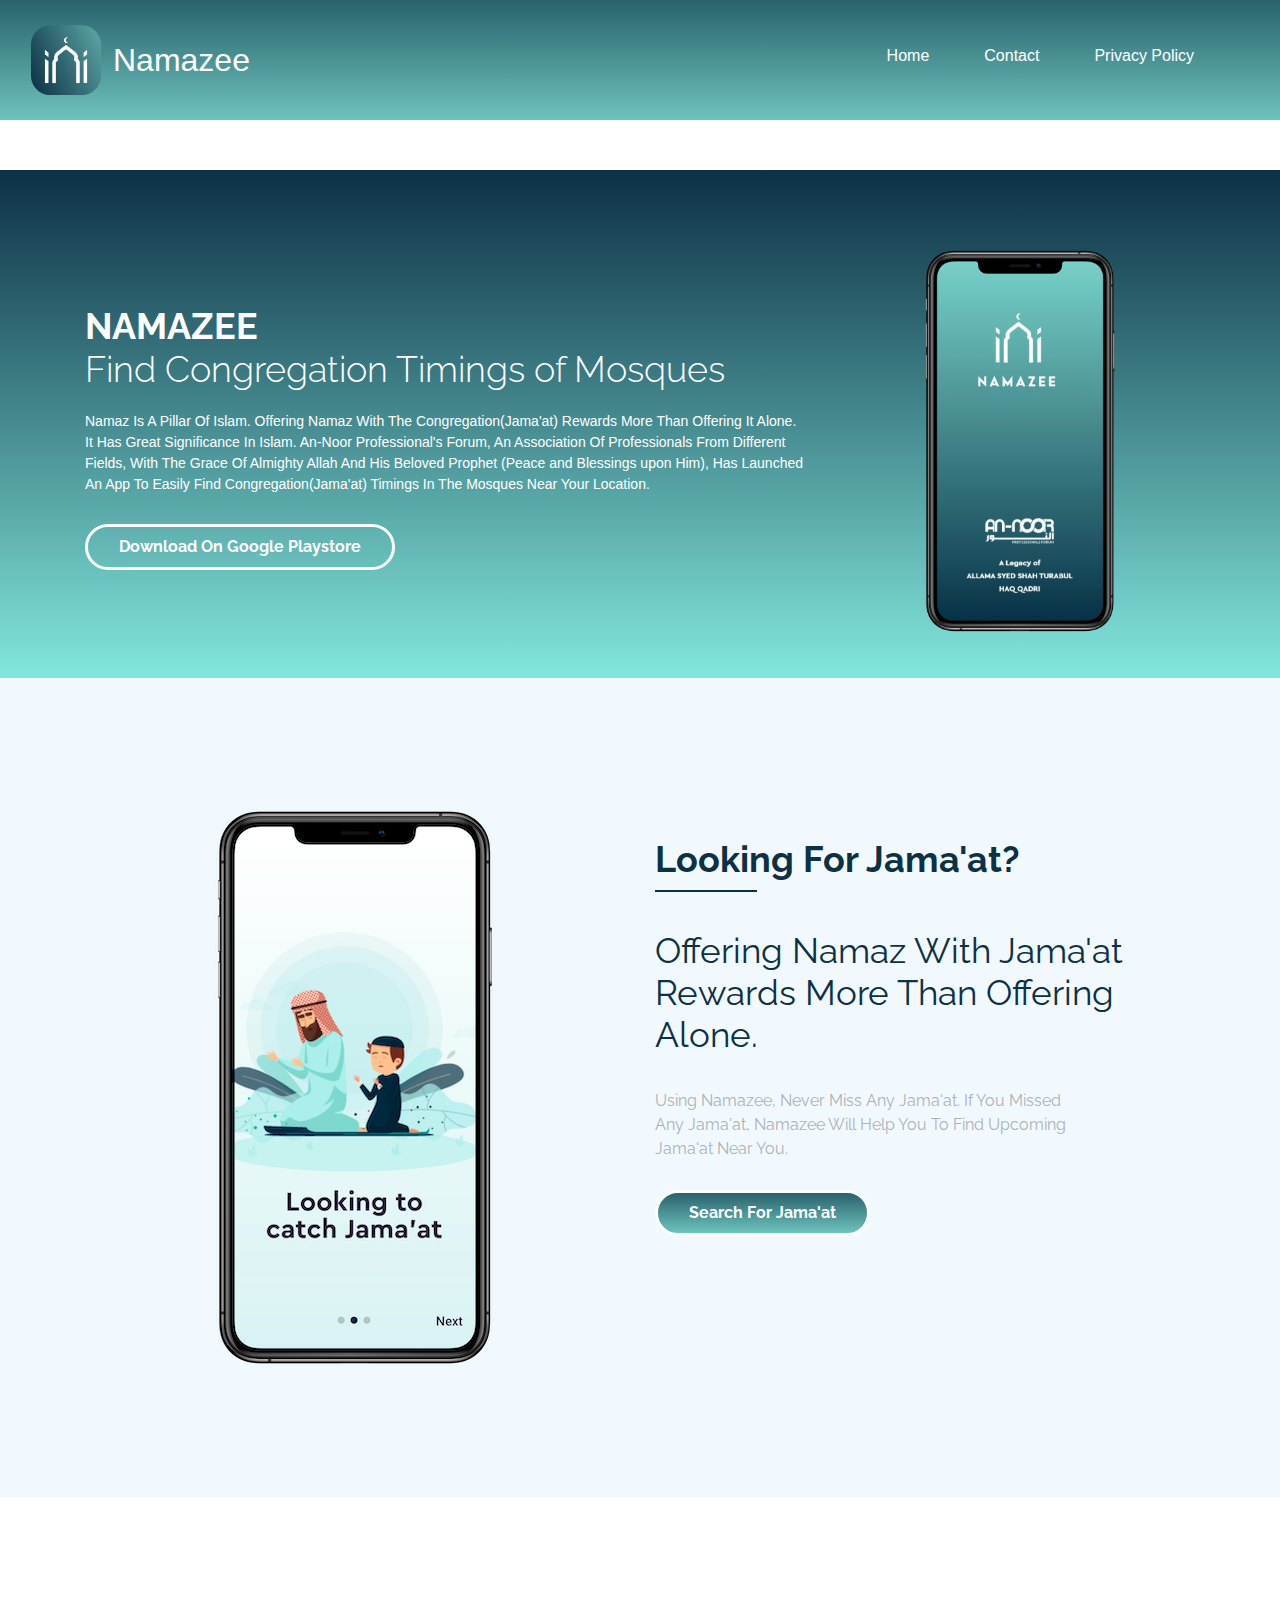
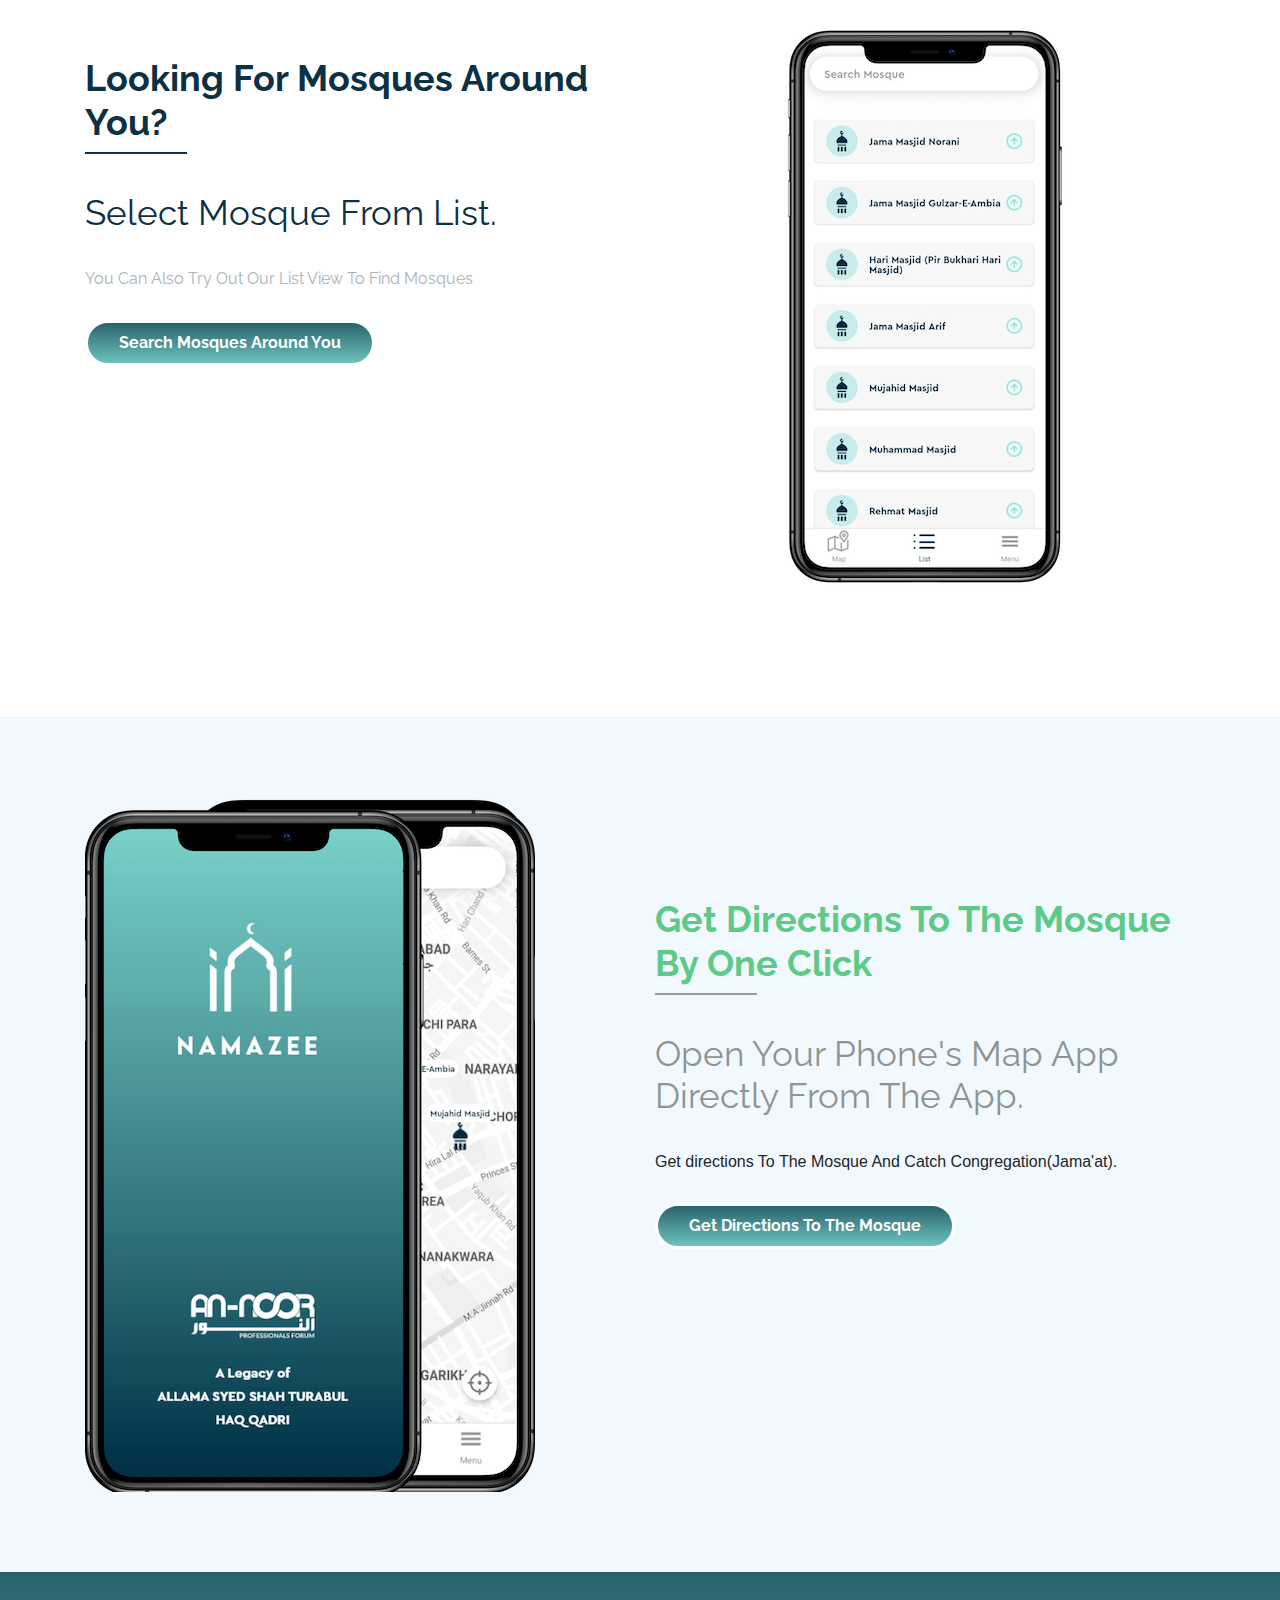
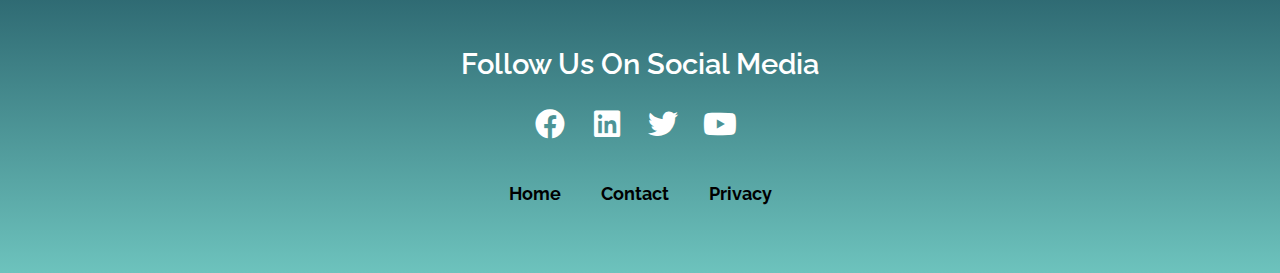
<file: index.html>
<!DOCTYPE html>
<html lang="en">
<head>
    <meta charset="UTF-8">
    <meta name="viewport" content="width=device-width, initial-scale=1.0">
    <link href="http://fonts.googleapis.com/css?family=Raleway:400,100,300,700,600,500" rel="stylesheet">
    <link href="http://fonts.googleapis.com/css?family=Droid+Serif:400,400italic,700" rel="stylesheet">
    <link rel="stylesheet" href="https://cdnjs.cloudflare.com/ajax/libs/font-awesome/5.15.3/css/all.min.css">
    <link rel="stylesheet" href="https://stackpath.bootstrapcdn.com/bootstrap/4.5.2/css/bootstrap.min.css">
    <link rel="stylesheet" type="text/css" href="index.css" />
    <title>Namazee</title>
</head>
<body>
  </head>
  <body>
    <nav class="navbar navbar-light bg-custom">
      <div class="container-fluid">
        <a class="navbar-brand" href="#">
          <img
            src="./img/logo.png"
            alt=""
            width="47"
            height="45"
            class="d-inline-block align-text-top"
          />
          <h3>Namazee</h3>
        </a>
        <ul class="navbar-nav">
          <li class="nav-item">
            <a class="nav-link active" aria-current="page" href="index.html"
              ><h4>Home</h4></a
            >
          </li>

          <li class="nav-item">
            <a class="nav-link active" aria-current="page" href="Contact.Html"
              ><h4>Contact</h4></a
            >
          </li>

          <li class="nav-item">
            <a class="nav-link active" aria-current="page" href="Privacy.html"
              ><h4>Privacy Policy</h4></a
            >
          </li>
        </ul>
      </div>
    </nav>

    <!-- Slider Start
        ============================================================== -->

    <section id="slider">
      <div class="container">
        <div class="row">
          <div class="col-md-8">
            <div class="block">
              <div class="slider-text-area">
                <div class="slider-text">
                  <h2>NAMAZEE <br /></h2>
                  <p class="sub-slider-text">
                    Find Congregation Timings of Mosques
                  </p>
                  <p class="slider-p">
                    Namaz Is A Pillar Of Islam. Offering Namaz With The Congregation(Jama'at) Rewards More Than Offering It Alone. <br />
                    It Has Great Significance In Islam. An-Noor Professional's Forum, An Association Of Professionals From Different <br />
                    Fields, With The Grace Of Almighty Allah And His Beloved Prophet (Peace and Blessings upon Him), Has Launched <br />
                    An App To Easily Find Congregation(Jama'at) Timings In The Mosques Near Your Location.
                  </p>
                  <button
                    id="downloadButton"
                    class="btn btn-default edit-button-1"
                  >
                    Download On Google Playstore
                  </button>
                  <script>
                    document
                      .getElementById("downloadButton")
                      .addEventListener("click", function () {
                        window.open(
                          "https://play.google.com/store/apps/details?id=com.annoor.namazee&pcampaignid=web_share",
                          "_blank"
                        );
                      });
                  </script>
                </div>
              </div>
            </div>
          </div>
          <!-- .col-md-8 close -->
          <div class="col-md-4">
            <!-- Adjust the column width as needed -->
            <div class="phone-image-container">
              <img
                src="./img/phone.png"
                class="phone-image"
                alt="Phone Image"
              />
            </div>
          </div>
          <!-- .col-md-4 close -->
        </div>
        <!-- .row close -->
      </div>
      <!-- .container close -->
    </section>
    <!-- #slider close -->

    <!-- content-1 start
        ===================================================== -->

    <section id="contant-1">
      <div class="container">
        <div class="row">
          <div class="col-md-6">
            <div class="block-right">
              <div class="block-right-img">
                <img src="/img/phone-2.png" alt="img" />
              </div>
            </div>
          </div>
          <!-- .col-md-6 close -->
          <div class="col-md-6">
            <div class="block-left">
              <div class="contant-1-text-area">
                <div class="contant-1-head">
                  <h1>Looking For Jama'at?</h1>
                </div>
                <div class="contant-1-text">
                  <h2>
                    Offering Namaz With Jama'at <br />
                    Rewards More Than Offering Alone.
                  </h2>
                  <p>
                    Using Namazee, Never Miss Any Jama'at. If You Missed<br />Any
                    Jama'at, Namazee Will Help You To Find Upcoming<br />
                    Jama'at Near You.
                  </p>
                  <button
                    id="downloadButton2"
                    class="btn btn-default edit-button-2"
                  >
                    Search For Jama'at
                  </button>
                  <script>
                    document
                      .getElementById("downloadButton2")
                      .addEventListener("click", function () {
                        window.open(
                          "https://play.google.com/store/apps/details?id=com.annoor.namazee&pcampaignid=web_share",
                          "_blank"
                        );
                      });
                  </script>
                </div>
              </div>
            </div>
          </div>
          <!-- .col-md-6 close -->
        </div>
        <!-- .row close -->
      </div>
      <!-- .container close -->
    </section>
    <!-- #content-1 close -->

     <!-- contaet-2 start
        ===================================================== -->

        <section id="content-2">
          <div class="container">
              <div class="row">
                  <div class="col-md-6">
                      <div class="block-left">
                          <div class="contant-1-text-area">
                              <div class="contant-1-head">
                                  <h1>Looking For Mosques Around You?</h1>
                              </div>
                              <div class="contant-1-text">
                                  <h2>Select Mosque From List.</h2>
                                  <p>You Can Also Try Out Our List View To Find Mosques</p>
                                  <button
                    id="downloadButton3"
                    class="btn btn-default edit-button-3"
                  >
                    Search Mosques Around You
                  </button>
                  <script>
                    document
                      .getElementById("downloadButton3")
                      .addEventListener("click", function () {
                        window.open(
                          "https://play.google.com/store/apps/details?id=com.annoor.namazee&pcampaignid=web_share",
                          "_blank"
                        );
                      });
                  </script>
                              </div>
                          </div>
                      </div>
                  </div><!-- .col-md-6 close -->
                  <div class="col-md-6">
                      <div class="block-right">
                          <div class="block-right-img">
                              <img src="img/phone-3.png" alt="img">
                          </div>
                      </div>
                  </div><!-- .col-md-6 close -->
              </div><!-- .row close -->
          </div><!-- .container close -->
      </section><!-- #content-2 close -->

       <!-- Content-3 Start
        =============================================================== -->

        <section id="contant-3">
          <div class="container">
              <div class="row">
                  <div class="col-md-6">
                      <div class="block-left">
                          <div class="contant-3-img">
                              <img src="img/phone-4.png" alt="img">
                          </div>
                      </div>
                  </div><!-- .col-md-6 close -->

                  <div class="col-md-6">
                      <div class="block-right">
                          <div class="contant-3-text-area">
                              <div class="contant-3-header">
                                  <h1>Get Directions To The Mosque<br> By One Click</h2>
                              </div>
                              <div class="contant-3-text">
                                 <h2>Open Your Phone's Map App <br> Directly From The App.</h3>
                                 <p>Get directions To The Mosque And Catch Congregation(Jama'at).</p>
                                 <button
                    id="downloadButton4"
                    class="btn btn-default edit-button-4"
                  >
                    Get Directions To The Mosque
                  </button>
                  <script>
                    document
                      .getElementById("downloadButton4")
                      .addEventListener("click", function () {
                        window.open(
                          "https://play.google.com/store/apps/details?id=com.annoor.namazee&pcampaignid=web_share",
                          "_blank"
                        );
                      });
                  </script>
                              </div>
                          </div>
                      </div>
                  </div><!-- .col-md-6 close -->
              </div><!-- .row close -->
          </div><!-- .container close -->
      </section><!-- #content-3 close -->

      <!-- FOOTER Start
        =============================================================== -->
      <section id="footer">
        <div class="container">
            <div class="row">
                <div class="col-md-12">
                    <div class="block">
                        <div class="footer-contant">
                            <h3>Follow Us On Social Media</h3>
                            <div class="social-icon">
                                <a href="https://www.facebook.com/namazee.official" target="_blank"><i class="fab fa-facebook"></i></a>
                                <a href="https://www.linkedin.com/company/annoorforum/" target="_blank"><i class="fab fa-linkedin"></i></a>
                                <a href="https://twitter.com/AnNoorForum" target="_blank"><i class="fab fa-twitter"></i></a>
                                <a href="https://www.youtube.com/@alwaysislam8092" target="_blank"><i class="fab fa-youtube"></i></a>
                            </div>
                            <div class="support-link">
                                <ul>
                                  <li><a href="index.html">Home</a></li>
                                    <li><a href="Contact.Html">Contact</a></li>
                                    <li><a href="Privacy.html">Privacy</a></li>
                                </ul>
                            </div>
                        </div>
                    </div>
                </div><!-- col-md-12 -->
            </div><!-- .row -->
        </div><!-- .container -->
    </section><!-- #footer -->
<!-- Scripts can be placed at the end of the body for better performance -->
<script src="https://code.jquery.com/jquery-3.5.1.slim.min.js"></script>
<script src="https://stackpath.bootstrapcdn.com/bootstrap/4.5.2/js/bootstrap.min.js"></script>
  </body>
</html>
</file>
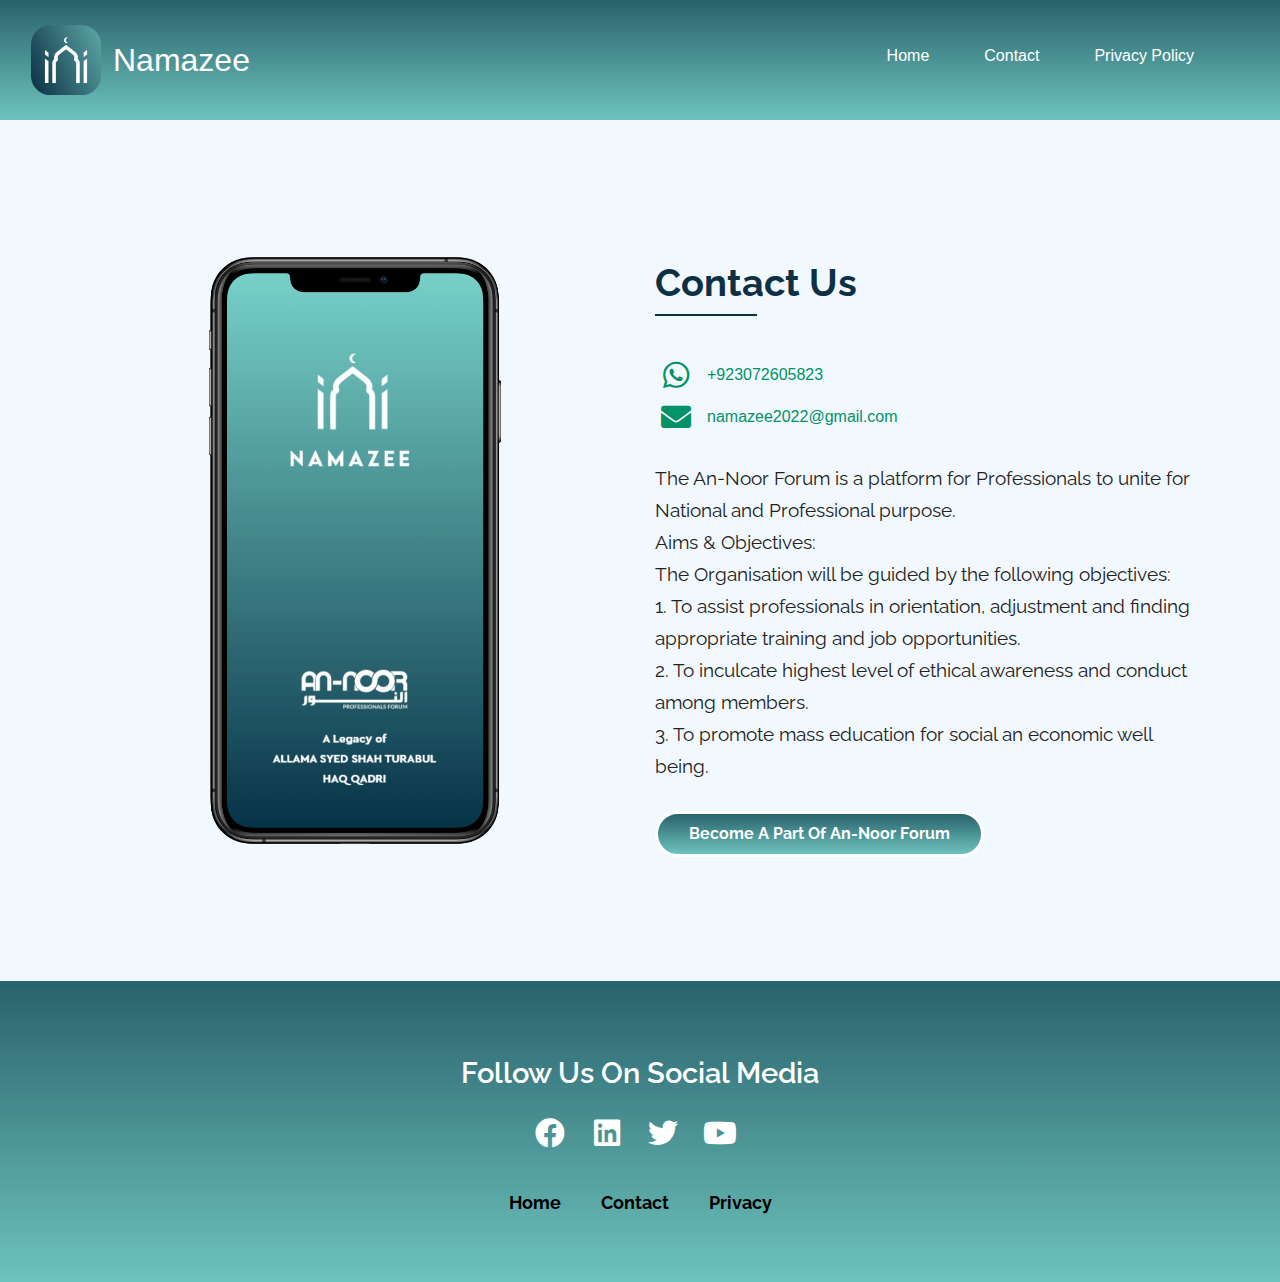
<file: Contact.Html>
<!DOCTYPE html>
<html lang="en">
<head>
    <meta charset="UTF-8">
    <meta name="viewport" content="width=device-width, initial-scale=1.0">
    <link href="http://fonts.googleapis.com/css?family=Raleway:400,100,300,700,600,500" rel="stylesheet">
    <link href="http://fonts.googleapis.com/css?family=Droid+Serif:400,400italic,700" rel="stylesheet">
    <link rel="stylesheet" href="https://cdnjs.cloudflare.com/ajax/libs/font-awesome/5.15.3/css/all.min.css">
    <link rel="stylesheet" href="https://stackpath.bootstrapcdn.com/bootstrap/4.5.2/css/bootstrap.min.css">
    <link rel="stylesheet" type="text/css" href="Contact.css" />
    <title>Namazee</title>
</head>
<body>
    <nav class="navbar navbar-light bg-custom">
      <div class="container-fluid">
        <a class="navbar-brand" href="#">
          <img
            src="./img/logo.png"
            alt=""
            width="47"
            height="45"
            class="d-inline-block align-text-top"
          />
          <h3>Namazee</h3>
        </a>
        <ul class="navbar-nav">
          <li class="nav-item">
            <a class="nav-link active" aria-current="page" href="index.html"
              ><h4>Home</h4></a
            >
          </li>

          <li class="nav-item">
            <a class="nav-link active" aria-current="page" href="Contact.Html"
              ><h4>Contact</h4></a
            >
          </li>

          <li class="nav-item">
            <a class="nav-link active" aria-current="page" href="Privacy.html"
              ><h4>Privacy Policy</h4></a
            >
          </li>
        </ul>
      </div>
    </nav>

    <!-- content-1 start
        ===================================================== -->

        <section id="contant-1">
            <div class="container">
              <div class="row">
                <div class="col-md-6">
                  <div class="block-right">
                    <div class="block-right-img">
                      <img src="/img/phone.png" alt="img" />
                    </div>
                  </div>
                </div>
                <!-- .col-md-6 close -->
                <div class="col-md-6">
                  <div class="block-left">
                    <div class="contant-1-text-area">
                      <div class="contant-1-head">
                        <h1>Contact Us</h1>
                      </div>
                      <div class="contant-1-text">
                          <div class="social-icon1">
                            <a href="https://api.whatsapp.com/send?phone=+923072605823&text=Hello%20there!" target="_blank"><i class="fab fa-whatsapp"></i>
                              <span>+923072605823</span> </a>  
                              <a href="mailto:namazee2022@gmail.com" target="_blank"><i class="fas fa-envelope"></i>
                                <span>namazee2022@gmail.com</span> </a> <br>
                          </div>
                            <p>
                          The An-Noor Forum is a platform for Professionals to unite for National and Professional purpose. <br />
                          Aims & Objectives:<br />
                          The Organisation will be guided by the following objectives: <br>
                          1. To assist professionals in orientation, adjustment and finding appropriate training and job opportunities.<br>
                          2. To inculcate highest level of ethical awareness and conduct among members. <br>
                          3. To promote mass education for social an economic well being.
                        </p>
                        <button
                          id="downloadButton"
                          class="btn btn-default edit-button-2"
                        >
                        Become A Part Of An-Noor Forum
                        </button>
                        <script>
                          document
                            .getElementById("downloadButton")
                            .addEventListener("click", function () {
                              window.open(
                                "https://docs.google.com/forms/d/e/1FAIpQLSfzAHOEMiTGT1E9M1RogyiBKXWS_D3XpcnMwWGKtV5Po2W7Nw/viewform",
                                "_blank"
                              );
                            });
                        </script>
                      </div>
                    </div>
                  </div>
                </div>
                <!-- .col-md-6 close -->
              </div>
              <!-- .row close -->
            </div>
            <!-- .container close -->
          </section>
          <!-- #content-1 close -->
<!-- FOOTER Start
        =============================================================== -->
        <section id="footer">
            <div class="container">
                <div class="row">
                    <div class="col-md-12">
                        <div class="block">
                            <div class="footer-contant">
                                <h3>Follow Us On Social Media</h3>
                                <div class="social-icon">
                                    <a href="https://www.facebook.com/namazee.official" target="_blank"><i class="fab fa-facebook"></i></a>
                                    <a href="https://www.linkedin.com/company/annoorforum/" target="_blank"><i class="fab fa-linkedin"></i></a>
                                    <a href="https://twitter.com/AnNoorForum" target="_blank"><i class="fab fa-twitter"></i></a>
                                    <a href="https://www.youtube.com/@alwaysislam8092" target="_blank"><i class="fab fa-youtube"></i></a>
                                </div>
                                <div class="support-link">
                                    <ul>
                                      <li><a href="index.html">Home</a></li>
                                        <li><a href="Contact.Html">Contact</a></li>
                                        <li><a href="Privacy.html">Privacy</a></li>
                                    </ul>
                                </div>
                            </div>
                        </div>
                    </div><!-- col-md-12 -->
                </div><!-- .row -->
            </div><!-- .container -->
        </section><!-- #footer -->
    <!-- Scripts can be placed at the end of the body for better performance -->
    <script src="https://code.jquery.com/jquery-3.5.1.slim.min.js"></script>
    <script src="https://stackpath.bootstrapcdn.com/bootstrap/4.5.2/js/bootstrap.min.js"></script>
      </body>
    </html>
</file>
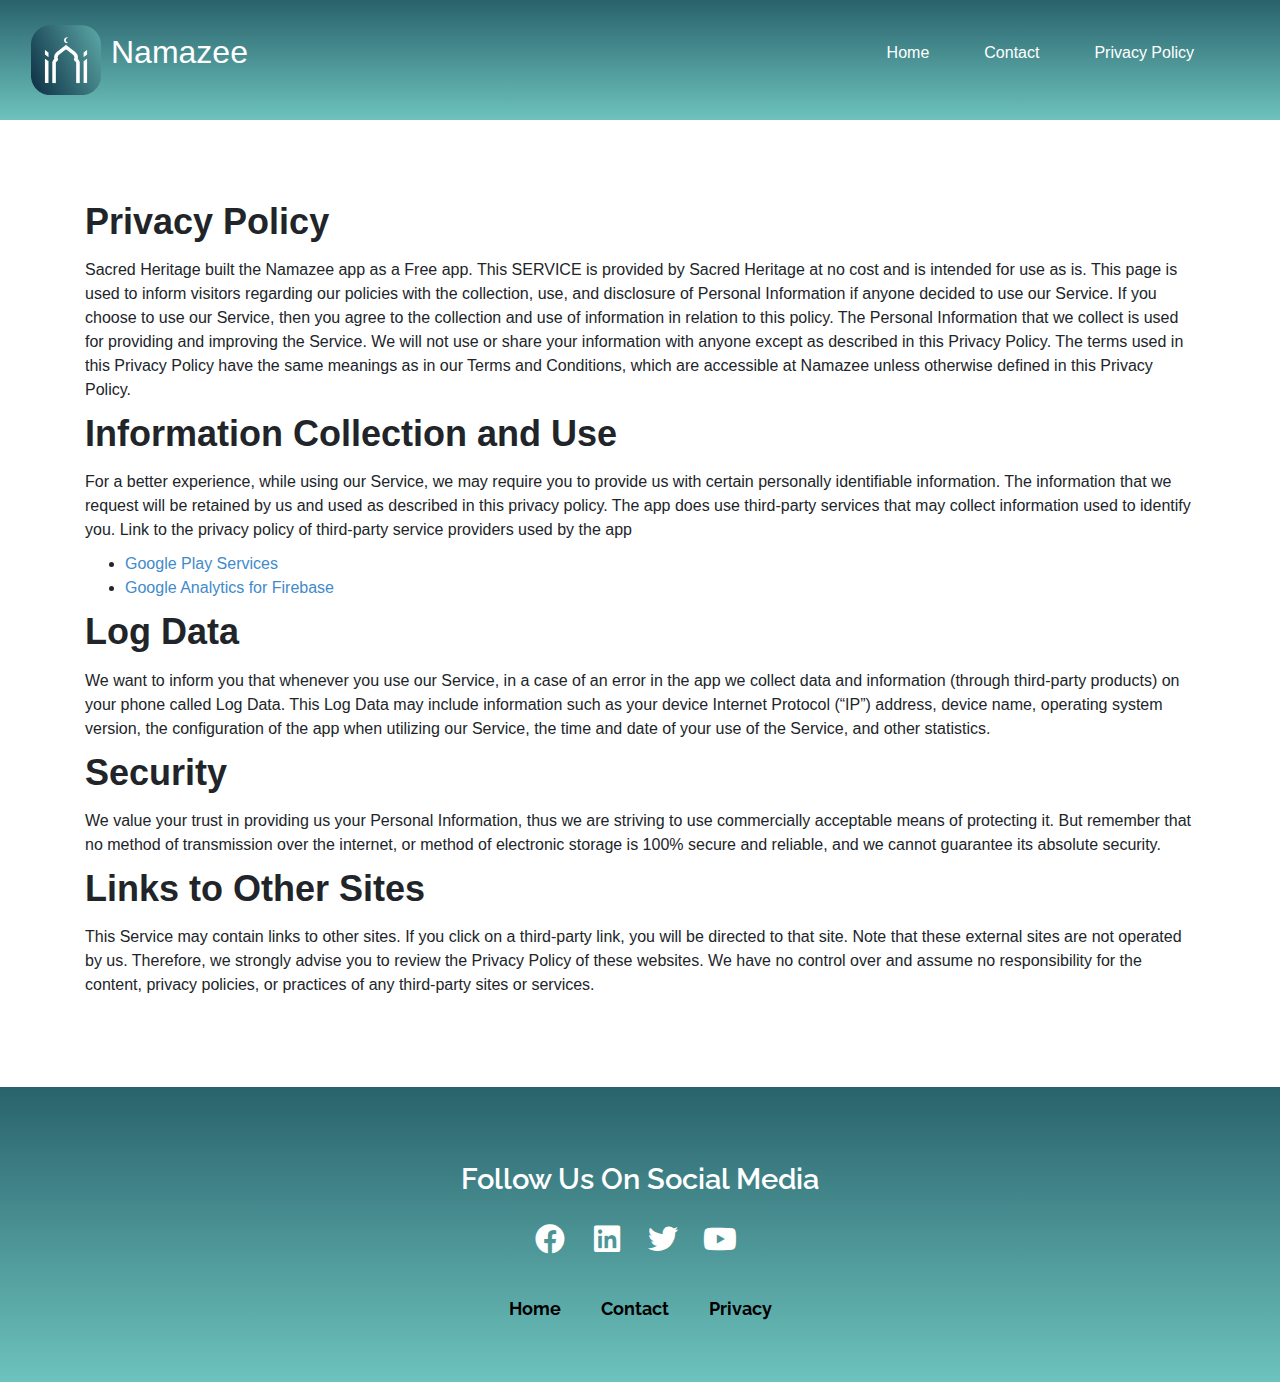
<file: Privacy.html>
<!DOCTYPE html>
<html lang="en">
<head>
    <meta charset="UTF-8">
    <meta name="viewport" content="width=device-width, initial-scale=1.0">
    <link href="http://fonts.googleapis.com/css?family=Raleway:400,100,300,700,600,500" rel="stylesheet">
    <link href="http://fonts.googleapis.com/css?family=Droid+Serif:400,400italic,700" rel="stylesheet">
    <link rel="stylesheet" href="https://cdnjs.cloudflare.com/ajax/libs/font-awesome/5.15.3/css/all.min.css">
    <link rel="stylesheet" href="https://stackpath.bootstrapcdn.com/bootstrap/4.5.2/css/bootstrap.min.css">
    <link rel="stylesheet" type="text/css" href="Privacy.css" />
    <title>Namazee</title>
</head>
<body>
    <!-- Navbar start
        ===================================================== -->
        <nav class="navbar navbar-light bg-custom">
          <div class="container-fluid">
            <a class="navbar-brand" href="#">
              <img
                src="./img/logo.png"
                alt=""
                width="47"
                height="45"
                class="d-inline-block align-text-top"
              />
              <h3>Namazee</h3>
            </a>
            <ul class="navbar-nav">
              <li class="nav-item">
                <a class="nav-link active" aria-current="page" href="index.html"
                  ><h4>Home</h4></a
                >
              </li>
    
              <li class="nav-item">
                <a class="nav-link active" aria-current="page" href="Contact.Html"
                  ><h4>Contact</h4></a
                >
              </li>
    
              <li class="nav-item">
                <a class="nav-link active" aria-current="page" href="Privacy.html"
                  ><h4>Privacy Policy</h4></a
                >
              </li>
            </ul>
          </div>
        </nav>
    <!-- contant-2 start
        ===================================================== -->

    <section id="content-2">
      <div class="container">
        <div class="row">
          <div class="col-md-12">
            <div>
              <h1>Privacy Policy</h1>
              <p>
                Sacred Heritage built the Namazee app as a Free app. This
                SERVICE is provided by Sacred Heritage at no cost and is
                intended for use as is. This page is used to inform visitors
                regarding our policies with the collection, use, and disclosure
                of Personal Information if anyone decided to use our Service. If
                you choose to use our Service, then you agree to the collection
                and use of information in relation to this policy. The Personal
                Information that we collect is used for providing and improving
                the Service. We will not use or share your information with
                anyone except as described in this Privacy Policy. The terms
                used in this Privacy Policy have the same meanings as in our
                Terms and Conditions, which are accessible at Namazee unless
                otherwise defined in this Privacy Policy.
              </p>
              <h1>Information Collection and Use</h1>
              <p>
                For a better experience, while using our Service, we may require
                you to provide us with certain personally identifiable
                information. The information that we request will be retained by
                us and used as described in this privacy policy. The app does
                use third-party services that may collect information used to
                identify you. Link to the privacy policy of third-party service
                providers used by the app
              </p>
              <ul>
                <li>
                  <a
                    href="https://www.google.com/policies/privacy"
                    target="_blank"
                    >Google Play Services</a
                  >
                </li>
                <li>
                  <a
                    href="https://firebase.google.com/policies/analytics"
                    target="_blank"
                    >Google Analytics for Firebase</a
                  >
                </li>
              </ul>
              <h1>Log Data</h1>
              <p>
                We want to inform you that whenever you use our Service, in a
                case of an error in the app we collect data and information
                (through third-party products) on your phone called Log Data.
                This Log Data may include information such as your device
                Internet Protocol (“IP”) address, device name, operating system
                version, the configuration of the app when utilizing our
                Service, the time and date of your use of the Service, and other
                statistics.
              </p>
              <h1>Security</h1>
              <p>
                We value your trust in providing us your Personal Information,
                thus we are striving to use commercially acceptable means of
                protecting it. But remember that no method of transmission over
                the internet, or method of electronic storage is 100% secure and
                reliable, and we cannot guarantee its absolute security.
              </p>
              <h1>Links to Other Sites</h1>
              <p>
                This Service may contain links to other sites. If you click on a
                third-party link, you will be directed to that site. Note that
                these external sites are not operated by us. Therefore, we
                strongly advise you to review the Privacy Policy of these
                websites. We have no control over and assume no responsibility
                for the content, privacy policies, or practices of any
                third-party sites or services.
              </p>
            </div>
          </div>
          <!-- .col-md-12 close -->
        </div>
        <!-- .row close -->
      </div>
      <!-- .container close -->
    </section>
    <!-- #contant-2 close -->

    <!-- FOOTER Start
        =============================================================== -->
        <section id="footer">
          <div class="container">
              <div class="row">
                  <div class="col-md-12">
                      <div class="block">
                          <div class="footer-contant">
                              <h3>Follow Us On Social Media</h3>
                              <div class="social-icon">
                                  <a href="https://www.facebook.com/namazee.official" target="_blank"><i class="fab fa-facebook"></i></a>
                                  <a href="https://www.linkedin.com/company/annoorforum/" target="_blank"><i class="fab fa-linkedin"></i></a>
                                  <a href="https://twitter.com/AnNoorForum" target="_blank"><i class="fab fa-twitter"></i></a>
                                  <a href="https://www.youtube.com/@alwaysislam8092" target="_blank"><i class="fab fa-youtube"></i></a>
                              </div>
                              <div class="support-link">
                                  <ul>
                                    <li><a href="index.html">Home</a></li>
                                      <li><a href="Contact.Html">Contact</a></li>
                                      <li><a href="Privacy.html">Privacy</a></li>
                                  </ul>
                              </div>
                          </div>
                      </div>
                  </div><!-- col-md-12 -->
              </div><!-- .row -->
          </div><!-- .container -->
      </section><!-- #footer -->
      <!-- Scripts can be placed at the end of the body for better performance -->
    <script src="https://code.jquery.com/jquery-3.5.1.slim.min.js"></script>
    <script src="https://stackpath.bootstrapcdn.com/bootstrap/4.5.2/js/bootstrap.min.js"></script>
    </body>
  </html>
</file>
<file: index.css>
/* Increase the navbar height */
.navbar {
  padding-top: 20px; /* Adjust the value to increase/decrease the height */
  padding-bottom: 20px; /* Adjust the value to increase/decrease the height */
}

.bg-custom {
  background: linear-gradient(to bottom, #29626c, #6dc3bd);
}

/* Adjust the navbar brand alignment */
.navbar-brand {
  display: flex;
  align-items: center;
  height: 100%; /* Maintain full height of navbar */
}

.navbar-brand img {
  margin-right: 10px; /* Adjust as needed */
  height: 70px; /* Adjust as needed */
  width: auto;
}

h3 {
  margin: 0px 2px 0; /* Reset default margin */
  font-size: 2rem;
  color: white;
}

/* Style the navbar links to be horizontal */
.navbar-nav {
  display: flex;
  align-items: center;
  list-style: none; /* Remove bullet points */
  margin: 0; /* Remove default margin */
  flex-direction: row;
}

.navbar-nav .nav-item {
  margin-right: 15px; /* Adjust spacing between items */
  margin-left: 0;
}

.navbar-nav .nav-link {
  color: white; /* Set the font color */
  text-decoration: none; /* Remove underline */
  transition: color 0.3s; /* Add transition effect */
  margin-right: 40px;
}

.navbar-nav .nav-link:hover {
  color: #000000; /* Change color on hover to a contrasting color */
}

.navbar-nav .nav-link h4 {
  color: white;
  font-size: 1rem;
}

/* ----------------------------------------------------------------- */

/* Styling for the slider section */
#slider {
  background: linear-gradient(#0c3044, #82e7dd);
  color: white;
  padding: 40px 0 10px 0; /* Adjust the top and bottom padding as needed */
  margin-top: 50px; /* Add margin to separate from the navbar */
  padding-right: auto;
  padding-left: auto;
  margin-right: auto;
  margin-left: auto;
}

.container {
  margin-right: auto;
  margin-left: auto;
}

.row {
  margin-right: -15px;
  margin-left: -15px;
}

#slider .block {
  margin-top: 95px;
  padding-bottom: 75px;
}

#slider .block h2 {
  color: #fff;
  font-family: "Raleway", sans-serif;
  font-weight: 700;
  margin: 0px;
  font-size: 36px;
}

.sub-slider-text {
  margin: 0px;
  font-size: 36px;
  color: #fff;
  font-family: "Raleway", sans-serif;
  font-weight: 300;
  line-height: 43px;
}

.slider-p {
  margin: 0px;
  color: #fff;
  font-size: 14px;
  padding-top: 20px;
  text-align: justify;
}

.edit-button-1:hover {
  background: none;
  color: #0c3044;
  border: 3px solid #0c3044;
}

.edit-button-1 {
  background: none;
  border: 3px solid #fff;
  color: #fff;
  font-family: "Raleway", sans-serif;
  font-weight: 700;
  border-radius: 30px;
  padding: 8px 31px;
  display: block;
  overflow: hidden;
  margin-top: 29px;
}

.phone-image-container {
  text-align: center; /* Center the image horizontally */
  margin-top: 4px; /* Adjust as needed to separate from the button */
}

.phone-image {
  max-width: 60%;
}

.col-md-3 {
  width: 25%;
}

/*-------------------------------------------------------------------------------*/
/*CONTENT 01 START HERE*/

#contant-1 {
  background: #f2f9fe;
  padding: 80px 0px;
}

.container {
  padding-right: 15px;
  padding-left: 15px;
  margin-right: auto;
  margin-left: auto;
}

.row {
  margin-right: -15px;
  margin-left: -15px;
}

#contant-1 .block-right {
  text-align: center;
}

img {
  max-width: 100%;
}

.contant-1-text-area {
  padding-top: 80px;
}

.contant-1-head:after {
  background: #0c3044;
  content: "";
  height: 2px;
  position: absolute;
  width: 102px;
}

.contant-1-head h1 {
  font-size: 36px;
  font-family: "Raleway", sans-serif;
  font-weight: 700;
  color: #0c3044;
}

.contant-1-text {
  padding-top: 40px;
}

.contant-1-text h2 {
  color: #0c3044;
  font-size: 35px;
  font-family: "Raleway", sans-serif;
  font-weight: 400;
  padding-bottom: 25px;
}

.contant-1-text p {
  color: #abb2b4;
  font-size: 16px;
  font-family: "Raleway", sans-serif;
  font-weight: 400;
  margin: 0px;
}

.edit-button-2:hover {
  background: none;
  color: #0c3044;
  border: 3px solid #0c3044;
}

.edit-button-2 {
  background: linear-gradient(to bottom, #29626c, #6dc3bd);
  border: 3px solid ;
  color: #fff;
  font-family: "Raleway", sans-serif;
  font-weight: 700;
  border-radius: 30px;
  padding: 8px 31px;
  display: block;
  overflow: hidden;
  margin-top: 29px;
}

/*-------------------------------------------------------------------------------*/
/*CONTENT 02 START HERE*/

#content-2 {
  background: #fff;
  padding: 80px 0px;
}

.container {
  padding-right: 15px;
  padding-left: 15px;
  margin-right: auto;
  margin-left: auto;
}

.container:before,
.container:after {
  display: table;
  content: " ";
}

.row {
  margin-right: -15px;
  margin-left: -15px;
}

.row:before,
.row:after {
  display: table;
  content: " ";
}

.contant-1-text-area {
  padding-top: 80px;
}

.contant-1-head h1 {
  font-size: 36px;
  font-family: "Raleway", sans-serif;
  font-weight: 700;
  color: #0c3044;
}

.contant-1-head:after {
  background: #0c3044;
  content: "";
  height: 2px;
  position: absolute;
  width: 102px;
}

.contant-1-text {
  padding-top: 40px;
}

.contant-1-text h2 {
  color: #0c3044;
  font-size: 35px;
  font-family: "Raleway", sans-serif;
  font-weight: 400;
  padding-bottom: 25px;
}

.contant-1-text p {
  color: #abb2b4;
  font-size: 16px;
  font-family: "Raleway", sans-serif;
  font-weight: 400;
  margin: 0px;
}

#content-2 .block-right {
  text-align: center;
}

.edit-button-3:hover {
  background: none;
  color: #0c3044;
  border: 3px solid #0c3044;
}

.edit-button-3 {
  background: linear-gradient(to bottom, #29626c, #6dc3bd);
  border: 3px solid ;
  color: #fff;
  font-family: "Raleway", sans-serif;
  font-weight: 700;
  border-radius: 30px;
  padding: 8px 31px;
  display: block;
  overflow: hidden;
  margin-top: 29px;
}

/*-------------------------------------------------------------------------------*/
/*CONTENT 03 START HERE*/

#contant-3 {
  background: #f2f9fe;
  padding: 80px 0px;
}

.container {
  padding-right: 15px;
  padding-left: 15px;
  margin-right: auto;
  margin-left: auto;
}

.container:before,
.container:after {
  display: table;
  content: " ";
}

.row {
  margin-right: -15px;
  margin-left: -15px;
}

img {
  max-width: 100%;
}

.contant-3-text-area {
  padding-top: 102px;
}

.contant-3-header h1 {
  font-size: 36px;
  font-family: "Raleway", sans-serif;
  font-weight: 700;
  color: #5dca88;
}

.contant-3-header:after {
  background: #949c9c;
  content: "";
  height: 2px;
  position: absolute;
  width: 102px;
}

.contant-3-text {
  padding-top: 40px;
}

.contant-3-text h2 {
  color: #8c9494;
  font-size: 35px;
  font-family: "Raleway", sans-serif;
  font-weight: 400;
  padding-bottom: 25px;
}

.edit-button-4:hover {
  background: none;
  color: #0c3044;
  border: 3px solid #0c3044;
}

.edit-button-4 {
  background: linear-gradient(to bottom, #29626c, #6dc3bd);
  border: 3px solid ;
  color: #fff;
  font-family: "Raleway", sans-serif;
  font-weight: 700;
  border-radius: 30px;
  padding: 8px 31px;
  display: block;
  overflow: hidden;
  margin-top: 29px;
}

/*-------------------------------------------------------------------------------*/
/*Footer START HERE*/

#footer {
  background: linear-gradient(to bottom, #29626c, #6dc3bd);
  text-align: center;
  padding-top: 75px;
  padding-bottom: 50px;
}

.container {
  padding-right: 15px;
  padding-left: 15px;
  margin-right: auto;
  margin-left: auto;
}

.row {
  margin-right: -15px;
  margin-left: -15px;
}

.footer-contant h3 {
  color: #ffffff;
  font-size: 29px;
  font-family: "Raleway", sans-serif;
  font-weight: 600;
  margin: 0px;
  padding-bottom: 30px;
}

.social-icon a {
  margin-right: 10px;
  display: inline-block; /* Add this line to make icons display properly */
}

.social-icon a i {
  border-radius: 100%;
  color: #ffffff;
  font-size: 30px;
  height: 42px;
  width: 42px;
  line-height: 24px;
  text-align: center;
}

.support-link {
  padding-top: 26px;
}

/* Add this CSS to make the list items display in a row */
.support-link ul {
  display: flex;
  flex-direction: row;
  justify-content: center; /* Adjust as needed */
  list-style-type: none;
}

.support-link li {
  margin-right: 40px;
}

.support-link a {
  color: #000000;
  text-decoration: none;
  font-size: 18px;
  font-weight: bold;
  font-family: "Raleway", sans-serif;
}

/* Media Querry For Mobile */
@media (max-width: 576px) {
  .navbar-brand img {
    margin-right: 10px; /* Adjust as needed */
    height: 40px; /* Adjust as needed */
    width: auto;
  }

  h3 {
    margin: 0px 2px 0; /* Reset default margin */
    font-size: 1.5rem;
    color: white;
  }

  /* Style the navbar links to be horizontal */
  .navbar-nav {
    display: flex;
    margin: 0 -25px -10px 0; /* Remove default margin */
    flex-direction: row;
  }

  .navbar-nav .nav-item {
    margin-right: -2px; /* Adjust spacing between items */
  }

  .navbar-nav .nav-link {
    transition: color 0.3s; /* Add transition effect */
    margin-right: 26px;
  }

  .navbar-nav .nav-link:hover {
    color: #000000; /* Change color on hover to a contrasting color */
  }

  .navbar-nav .nav-link h4 {
    font-size: 1rem;
  }
}
</file>
<file: Contact.css>
/* Increase the navbar height */
.navbar {
    padding-top: 20px; /* Adjust the value to increase/decrease the height */
    padding-bottom: 20px; /* Adjust the value to increase/decrease the height */
  }
  
  .bg-custom {
    background: linear-gradient(to bottom, #29626c, #6dc3bd);
  }
  
  /* Adjust the navbar brand alignment */
  .navbar-brand {
    display: flex;
    align-items: center;
    height: 100%; /* Maintain full height of navbar */
  }
  
  .navbar-brand img {
    margin-right: 10px; /* Adjust as needed */
    height: 70px; /* Adjust as needed */
    width: auto;
  }
  
  h3 {
    margin: 0px 2px 0; /* Reset default margin */
    font-size: 2rem;
    color: white;
  }
  
  /* Style the navbar links to be horizontal */
  .navbar-nav {
    display: flex;
    align-items: center;
    list-style: none; /* Remove bullet points */
    margin: 0; /* Remove default margin */
    flex-direction: row;
  }
  
  .navbar-nav .nav-item {
    margin-right: 15px; /* Adjust spacing between items */
    margin-left: 0;
  }
  
  .navbar-nav .nav-link {
    color: white; /* Set the font color */
    text-decoration: none; /* Remove underline */
    transition: color 0.3s; /* Add transition effect */
    margin-right: 40px;
  }
  
  .navbar-nav .nav-link:hover {
    color: #000000; /* Change color on hover to a contrasting color */
  }
  
  .navbar-nav .nav-link h4 {
    color: white;
    font-size: 1rem;
  }

  /*-------------------------------------------------------------------------------*/
/*CONTENT 01 START HERE*/

#contant-1 {
    background: #f2f9fe;
    padding: 80px 0px;
  }
  
  .container {
    padding-right: 15px;
    padding-left: 15px;
    margin-right: auto;
    margin-left: auto;
  }
  
  .row {
    margin-right: -15px;
    margin-left: -15px;
  }
  
  #contant-1 .block-right {
    text-align: center;
  }
  
  img {
    max-width: 60%;
  }
  
  .contant-1-text-area {
    padding-top: 60px;
  }
  
  .contant-1-head:after {
    background: #0c3044;
    content: "";
    height: 2px;
    position: absolute;
    width: 102px;
  }
  
  .contant-1-head h1 {
    font-size: 38px;
    font-family: "Raleway", sans-serif;
    font-weight: 700;
    color: #0c3044;
  }
  
  .contant-1-text {
    padding-top: 40px;
  }
  
  .contant-1-text p {
    color: #212121;
    font-size: 19px;
    font-family: "Raleway", sans-serif;
    font-weight: 400;
    margin: 0px;
    line-height: 2rem;
  }
  
  .edit-button-2:hover {
    background: none;
    color: #0c3044;
    border: 3px solid #0c3044;
  }
  
  .edit-button-2 {
    background: linear-gradient(to bottom, #29626c, #6dc3bd);
    border: 3px solid ;
    color: #fff;
    font-family: "Raleway", sans-serif;
    font-weight: 700;
    border-radius: 30px;
    padding: 8px 31px;
    display: block;
    overflow: hidden;
    margin-top: 29px;
  }

  .social-icon1 a {
    color: #039167;
    display: flex;
    align-items: center;
    text-decoration: none;
}

.social-icon1 a i {
    border-radius: 100%;
    color: #039167;
    font-size: 30px;
    height: 42px;
    width: 42px;
    line-height: 42px; /* Adjusted to match icon height */
    text-align: center;
    margin-right: 10px; /* Keep the margin to separate icon from text */
}

.social-icon1 a span {
    color: #039167;
    white-space: nowrap; /* Prevent text from breaking into a new line */
}

.social-icon2 a {
  color: #039167;
  display: flex;
  align-items: center;
  text-decoration: none;
}

.social-icon2 a i {
  border-radius: 100%;
  color: #039167;
  font-size: 30px;
  height: 42px;
  width: 42px;
  line-height: 42px; /* Adjusted to match icon height */
  text-align: center;
  margin-right: 10px; /* Keep the margin to separate icon from text */
}

.social-icon2 a span {
  color: #039167;
  white-space: nowrap; /* Prevent text from breaking into a new line */
}


  /*-------------------------------------------------------------------------------*/

  /*Footer START HERE*/

#footer {
    background: linear-gradient(to bottom, #29626c, #6dc3bd);
    text-align: center;
    padding-top: 75px;
    padding-bottom: 50px;
  }
  
  .container {
    padding-right: 15px;
    padding-left: 15px;
    margin-right: auto;
    margin-left: auto;
  }
  
  .row {
    margin-right: -15px;
    margin-left: -15px;
  }
  
  .footer-contant h3 {
    color: #ffffff;
    font-size: 29px;
    font-family: "Raleway", sans-serif;
    font-weight: 600;
    margin: 0px;
    padding-bottom: 30px;
  }
  
  .social-icon a {
    margin-right: 10px;
    display: inline-block; /* Add this line to make icons display properly */
  }
  
  .social-icon a i {
    border-radius: 100%;
    color: #ffffff;
    font-size: 30px;
    height: 42px;
    width: 42px;
    line-height: 24px;
    text-align: center;
  }
  
  .support-link {
    padding-top: 26px;
  }
  
  /* Add this CSS to make the list items display in a row */
  .support-link ul {
    display: flex;
    flex-direction: row;
    justify-content: center; /* Adjust as needed */
    list-style-type: none;
  }
  
  .support-link li {
    margin-right: 40px;
  }
  
  .support-link a {
    color: #000000;
    text-decoration: none;
    font-size: 18px;
    font-weight: bold;
    font-family: "Raleway", sans-serif;
  }
  
  /* Media Querry For Mobile */
  @media (max-width: 576px) {
    .navbar-brand img {
      margin-right: 10px; /* Adjust as needed */
      height: 40px; /* Adjust as needed */
      width: auto;
    }
  
    h3 {
      margin: 0px 2px 0; /* Reset default margin */
      font-size: 1.5rem;
      color: white;
    }
  
    /* Style the navbar links to be horizontal */
    .navbar-nav {
      display: flex;
      margin: 0 -25px -10px 0; /* Remove default margin */
      flex-direction: row;
    }
  
    .navbar-nav .nav-item {
      margin-right: -2px; /* Adjust spacing between items */
    }
  
    .navbar-nav .nav-link {
      transition: color 0.3s; /* Add transition effect */
      margin-right: 26px;
    }
  
    .navbar-nav .nav-link:hover {
      color: #000000; /* Change color on hover to a contrasting color */
    }
  
    .navbar-nav .nav-link h4 {
      font-size: 1rem;
    }
  }
</file>
<file: Privacy.css>
/* Increase the navbar height */
.navbar {
  padding-top: 20px; /* Adjust the value to increase/decrease the height */
  padding-bottom: 20px; /* Adjust the value to increase/decrease the height */
}

.bg-custom {
  background: linear-gradient(to bottom, #29626c, #6dc3bd);
}

/* Adjust the navbar brand alignment */
.navbar-brand {
  display: flex;
  align-items: center;
  height: 100%; /* Maintain full height of navbar */
}

.navbar-brand img {
  margin-right: 10px; /* Adjust as needed */
  height: 70px; /* Adjust as needed */
  width: auto;
}

h3 {
  margin: 0px 2px 0; /* Reset default margin */
  font-size: 2rem;
  color: white;
}

/* Style the navbar links to be horizontal */
.navbar-nav {
  display: flex;
  align-items: center;
  list-style: none; /* Remove bullet points */
  margin: 0; /* Remove default margin */
  flex-direction: row;
}

.navbar-nav .nav-item {
  margin-right: 15px; /* Adjust spacing between items */
  margin-left: 0;
}

.navbar-nav .nav-link {
  color: white; /* Set the font color */
  text-decoration: none; /* Remove underline */
  transition: color 0.3s; /* Add transition effect */
  margin-right: 40px;
}

.navbar-nav .nav-link:hover {
  color: #000000; /* Change color on hover to a contrasting color */
}

.navbar-nav .nav-link h4 {
  color: white;
  font-size: 1rem;
}

/*-------------------------------------------------------------------------------*/
/*PRIVACY CONTENT START HERE*/

#content-2 {
  background: #fff;
  padding: 80px 0px;
}

.container {
  padding-right: 15px;
  padding-left: 15px;
  margin-right: auto;
  margin-left: auto;
}

.container:before,
.container:after {
  display: table;
  content: " ";
}

.row {
  margin-right: -15px;
  margin-left: -15px;
}

p {
  margin: 0 0 10px;
}

h1,
h2,
h3,
h4,
h5,
h6 {
  font-weight: normal;
  margin: 0 0 15px;
}

h1,
.h1 {
  font-size: 36px;
  font-weight: 600;
}

ul,
ol {
  margin-top: 0;
  margin-bottom: 10px;
}

li {
  display: list-item;
  text-align: -webkit-match-parent;
}

ul {
  list-style-type: disc;
}

a,
a:active,
a:focus,
a:active {
  text-decoration: none !important;
}

a {
  color: #428bca;
  text-decoration: none;
}

/*-------------------------------------------------------------------------------*/
/*Footer START HERE*/

#footer {
  background: linear-gradient(to bottom, #29626c, #6dc3bd);
  text-align: center;
  padding-top: 75px;
  padding-bottom: 50px;
}

.container {
  padding-right: 15px;
  padding-left: 15px;
  margin-right: auto;
  margin-left: auto;
}

.row {
  margin-right: -15px;
  margin-left: -15px;
}

.footer-contant h3 {
  color: #ffffff;
  font-size: 29px;
  font-family: "Raleway", sans-serif;
  font-weight: 600;
  margin: 0px;
  padding-bottom: 30px;
}

.social-icon a {
  margin-right: 10px;
  display: inline-block; /* Add this line to make icons display properly */
}

.social-icon a i {
  border-radius: 100%;
  color: #ffffff;
  font-size: 30px;
  height: 42px;
  width: 42px;
  line-height: 24px;
  text-align: center;
}

.support-link {
  padding-top: 26px;
}

/* Add this CSS to make the list items display in a row */
.support-link ul {
  display: flex;
  flex-direction: row;
  justify-content: center; /* Adjust as needed */
  list-style-type: none;
}

.support-link li {
  margin-right: 40px;
}

.support-link a {
  color: #000000;
  text-decoration: none;
  font-size: 18px;
  font-weight: bold;
  font-family: "Raleway", sans-serif;
}

/* Media Querry For Mobile */
@media (max-width: 576px) {
  .navbar-brand img {
    margin-right: 10px; /* Adjust as needed */
    height: 40px; /* Adjust as needed */
    width: auto;
  }

  h3 {
    margin: 0px 2px 0; /* Reset default margin */
    font-size: 1.5rem;
    color: white;
  }

  /* Style the navbar links to be horizontal */
  .navbar-nav {
    display: flex;
    margin: 0 -25px -10px 0; /* Remove default margin */
    flex-direction: row;
  }

  .navbar-nav .nav-item {
    margin-right: -2px; /* Adjust spacing between items */
  }

  .navbar-nav .nav-link {
    transition: color 0.3s; /* Add transition effect */
    margin-right: 26px;
  }

  .navbar-nav .nav-link:hover {
    color: #000000; /* Change color on hover to a contrasting color */
  }

  .navbar-nav .nav-link h4 {
    font-size: 1rem;
  }
}
</file>
